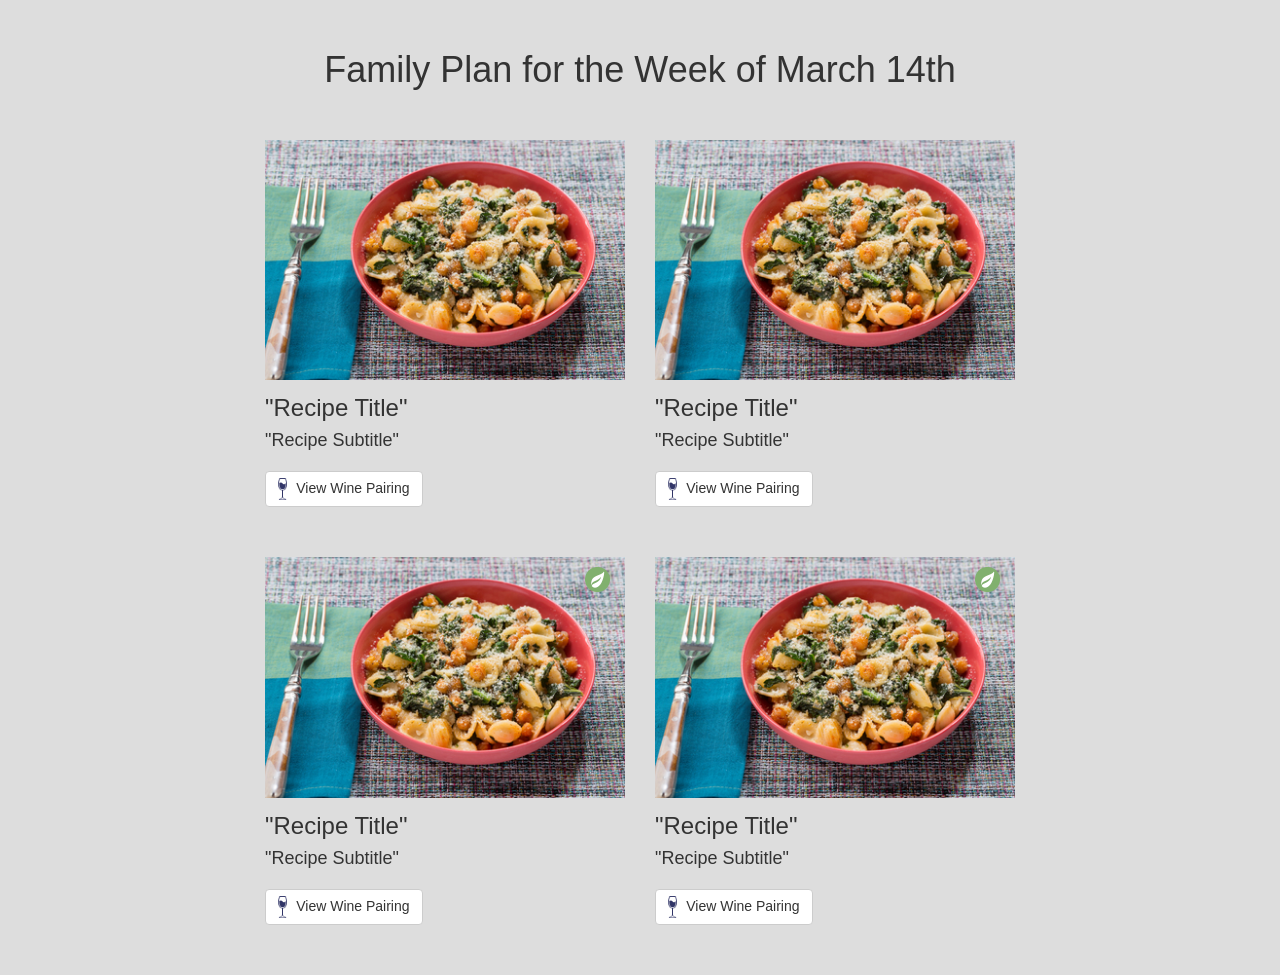
<file: examples/family-plan.html>
<!DOCTYPE html>
<html>
<head>
  <title>Example - Recipe</title>

  <link href="../assets/_defaults/css/bootstrap.min.css" rel="stylesheet">
  <link href="../assets/_defaults/css/default.css" rel="stylesheet">
</head>

<body>
  <div class="container">
    <div class="content-wrap">
      <div class="recipe-group">
        <h1 class="page-title">Family Plan for the Week of March 14th</h1>

        <div class="row">
          <div class="col-md-4 col-md-offset-2">
            <div class="recipe">
              <img class="recipe__img" src="../assets/images/placeholder.jpg" alt="Recipe Title">

              <div class="recipe__description">
                <h2 class="recipe__title">"Recipe Title"</h2>
                <h3 class="recipe__subtitle">"Recipe Subtitle"</h3>
              </div>

              <button class="btn btn-default">
                <img class="icon-wine mr-5" src="../assets/images/icon-wine.png" alt="">
                View Wine Pairing
              </button>
            </div>
          </div>

          <div class="col-md-4">
            <div class="recipe">
              <img class="recipe__img" src="../assets/images/placeholder.jpg" alt="Recipe Title">

              <div class="recipe__description">
                <h2 class="recipe__title">"Recipe Title"</h2>
                <h3 class="recipe__subtitle">"Recipe Subtitle"</h3>
              </div>

              <button class="btn btn-default">
                <img class="icon-wine mr-5" src="../assets/images/icon-wine.png" alt="">
                View Wine Pairing
              </button>
            </div>
          </div>
        </div>

        <div class="row">
          <div class="col-md-4 col-md-offset-2">
            <div class="recipe">
              <i class="icon-veg"></i>
              <img class="recipe__img" src="../assets/images/placeholder.jpg" alt="Recipe Title">

              <div class="recipe__description">
                <h2 class="recipe__title">"Recipe Title"</h2>
                <h3 class="recipe__subtitle">"Recipe Subtitle"</h3>
              </div>

              <button class="btn btn-default">
                <img class="icon-wine mr-5" src="../assets/images/icon-wine.png" alt="">
                View Wine Pairing
              </button>
            </div>
          </div>

          <div class="col-md-4">
            <div class="recipe">
              <i class="icon-veg"></i>
              <img class="recipe__img" src="../assets/images/placeholder.jpg" alt="Recipe Title">

              <div class="recipe__description">
                <h2 class="recipe__title">"Recipe Title"</h2>
                <h3 class="recipe__subtitle">"Recipe Subtitle"</h3>
              </div>

              <button class="btn btn-default">
                <img class="icon-wine mr-5" src="../assets/images/icon-wine.png" alt="">
                View Wine Pairing
              </button>
            </div>
          </div>
        </div>
      </div>
    </div>
  </div>
</body>
</html>
</file>
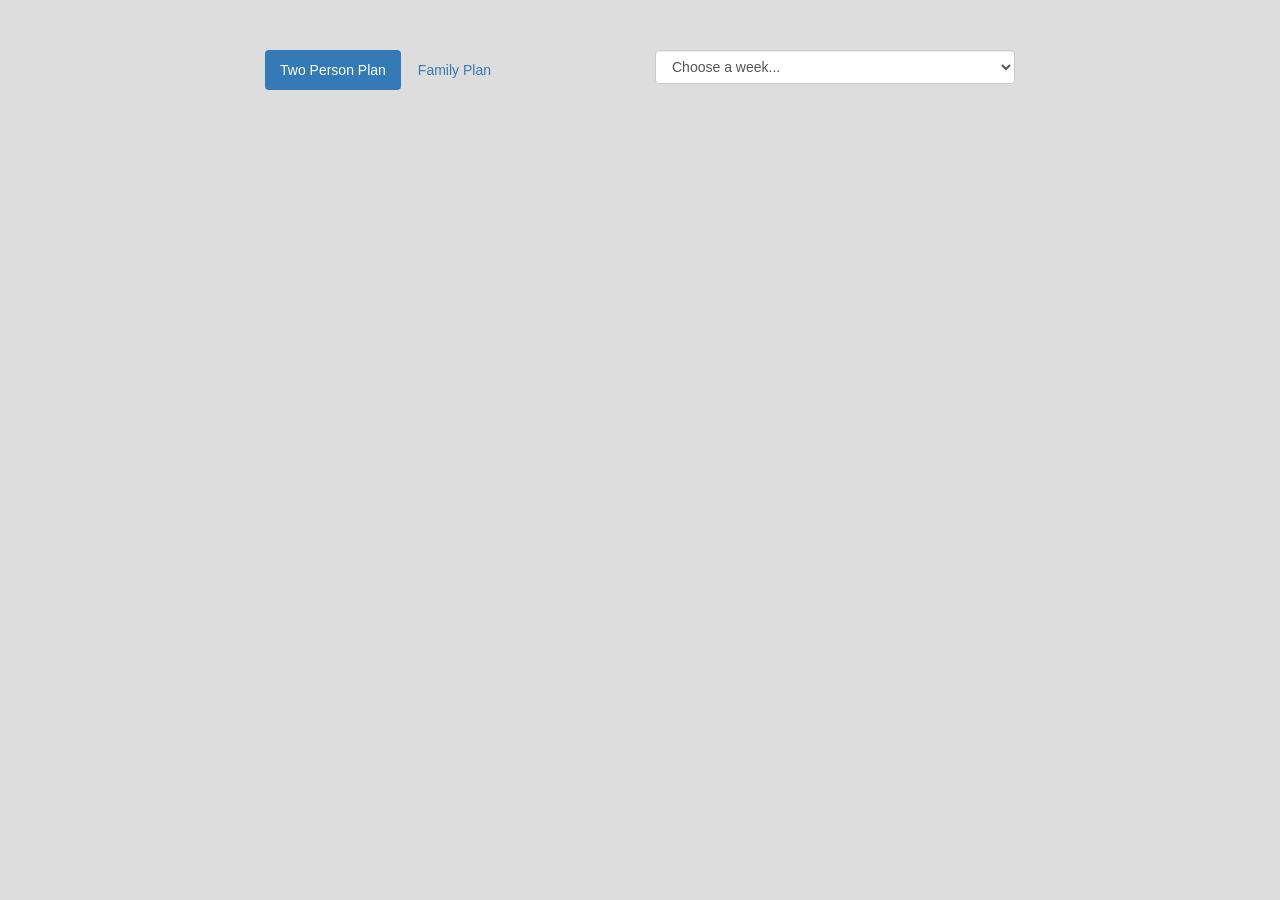
<file: examples/navigation.html>
<!DOCTYPE html>
<html>
<head>
  <title>Example - Navigation</title>

  <link href="../assets/_defaults/css/bootstrap.min.css" rel="stylesheet">
  <link href="../assets/_defaults/css/default.css" rel="stylesheet">
</head>

<body>
  <div class="container">
    <div class="content-wrap">
      <div class="row">
        <div class="col-md-4 col-md-offset-2">
          <ul class="nav nav-pills">
            <li class="active"><a href="">Two Person Plan</a></li>
            <li><a href="">Family Plan</a></li>
          </ul>
        </div>

        <div class="col-md-4">
          <select class="form-control">
            <option value="" disabled hidden selected>Choose a week...</option>
            <option value="">02-19-2016</option>
            <option value="">02-26-2016</option>
          </select>
        </div>
      </div>
    </div>
  </div>
</body>
</html>
</file>
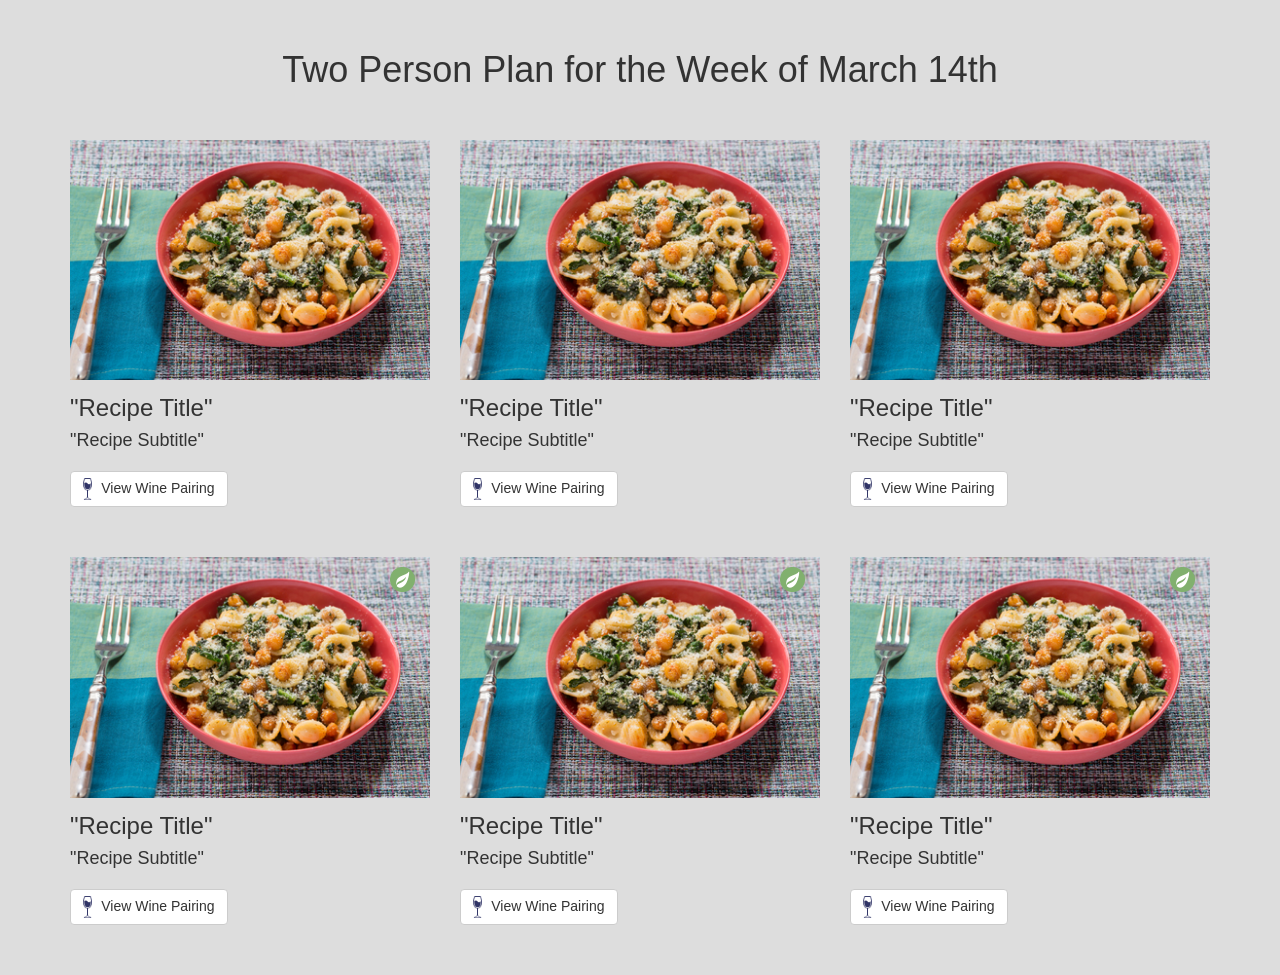
<file: examples/two-person-plan.html>
<!DOCTYPE html>
<html>
<head>
  <title>Example - Recipe</title>

  <link href="../assets/_defaults/css/bootstrap.min.css" rel="stylesheet">
  <link href="../assets/_defaults/css/default.css" rel="stylesheet">
</head>

<body>
  <div class="container">
    <div class="content-wrap">
      <div class="recipe-group">
        <h1 class="page-title">Two Person Plan for the Week of March 14th</h1>

        <div class="row">
          <div class="col-md-4">
            <div class="recipe">
              <img class="recipe__img" src="../assets/images/placeholder.jpg" alt="Recipe Title">

              <div class="recipe__description">
                <h2 class="recipe__title">"Recipe Title"</h2>
                <h3 class="recipe__subtitle">"Recipe Subtitle"</h3>
              </div>

              <button class="btn btn-default">
                <img class="icon-wine mr-5" src="../assets/images/icon-wine.png" alt="">
                View Wine Pairing
              </button>
            </div>
          </div>

          <div class="col-md-4">
            <div class="recipe">
              <img class="recipe__img" src="../assets/images/placeholder.jpg" alt="Recipe Title">

              <div class="recipe__description">
                <h2 class="recipe__title">"Recipe Title"</h2>
                <h3 class="recipe__subtitle">"Recipe Subtitle"</h3>
              </div>

              <button class="btn btn-default">
                <img class="icon-wine mr-5" src="../assets/images/icon-wine.png" alt="">
                View Wine Pairing
              </button>
            </div>
          </div>

          <div class="col-md-4">
            <div class="recipe">
              <img class="recipe__img" src="../assets/images/placeholder.jpg" alt="Recipe Title">

              <div class="recipe__description">
                <h2 class="recipe__title">"Recipe Title"</h2>
                <h3 class="recipe__subtitle">"Recipe Subtitle"</h3>
              </div>

              <button class="btn btn-default">
                <img class="icon-wine mr-5" src="../assets/images/icon-wine.png" alt="">
                View Wine Pairing
              </button>
            </div>
          </div>
        </div><!--/row-->

        <div class="row">
          <div class="col-md-4">
            <div class="recipe">
              <i class="icon-veg"></i>
              <img class="recipe__img" src="../assets/images/placeholder.jpg" alt="Recipe Title">

              <div class="recipe__description">
                <h2 class="recipe__title">"Recipe Title"</h2>
                <h3 class="recipe__subtitle">"Recipe Subtitle"</h3>
              </div>

              <button class="btn btn-default">
                <img class="icon-wine mr-5" src="../assets/images/icon-wine.png" alt="">
                View Wine Pairing
              </button>
            </div>
          </div>

          <div class="col-md-4">
            <div class="recipe">
              <i class="icon-veg"></i>
              <img class="recipe__img" src="../assets/images/placeholder.jpg" alt="Recipe Title">

              <div class="recipe__description">
                <h2 class="recipe__title">"Recipe Title"</h2>
                <h3 class="recipe__subtitle">"Recipe Subtitle"</h3>
              </div>

              <button class="btn btn-default">
                <img class="icon-wine mr-5" src="../assets/images/icon-wine.png" alt="">
                View Wine Pairing
              </button>
            </div>
          </div>

          <div class="col-md-4">
            <div class="recipe">
              <i class="icon-veg"></i>
              <img class="recipe__img" src="../assets/images/placeholder.jpg" alt="Recipe Title">

              <div class="recipe__description">
                <h2 class="recipe__title">"Recipe Title"</h2>
                <h3 class="recipe__subtitle">"Recipe Subtitle"</h3>
              </div>

              <button class="btn btn-default">
                <img class="icon-wine mr-5" src="../assets/images/icon-wine.png" alt="">
                View Wine Pairing
              </button>
            </div>
          </div>
        </div><!--/row-->
      </div><!--/recipe-group-->
    </div>
  </div>
</body>
</html>
</file>
<file: assets/_defaults/css/default.css>
body {
  background-color: #ddd;
}

.template-title {
  margin-bottom: 30px;
  text-align: center;
}

.content-wrap {
  margin: 50px 0;
}

.page-title {
  margin: 0;
  text-align: center;
}

.recipe-group > .row {
  margin-top: 50px;
}

.recipe-group > .row:first-child {
  margin-top: 0;
}

.recipe {
  position: relative;
}

.recipe__img {
  width: 100%;
}

.recipe__description {
  margin: 15px 0 20px;
}

.recipe__title {
  margin: 0 0 10px;
  font-size: 24px;
}

.recipe__subtitle {
  margin: 0;
  font-size: 18px;
}

.icon-veg {
  background: url('../../images/icon-veg.png') left top no-repeat;
  position: absolute;
  top: 10px;
  right: 15px;
  width: 25px;
  height: 25px;
}

.icon-wine {
  height: 22px;
  margin-right: 5px;
}

.wine {
  background-color: #fff;
  padding: 25px 20px;
}

.wine__title {
  margin: 0 0 35px;
  font-size: 24px;
}

.wine-modal__image {
  height: 350px;
}

.fun-fact {
  background-color: #f5f5f5;
  padding: 20px 20px 10px;
  margin-top: 30px;
  border-radius: 10px;
}

.fun-fact__title {
  margin-top: 0;
}

.code {
  background-color: #ddd;
  padding: 3px;
  border: 1px solid #ccc;
}

.mr-5 {
  margin-right: 5px;
}

.mr-10 {
  margin-right: 10px;
}
</file>
